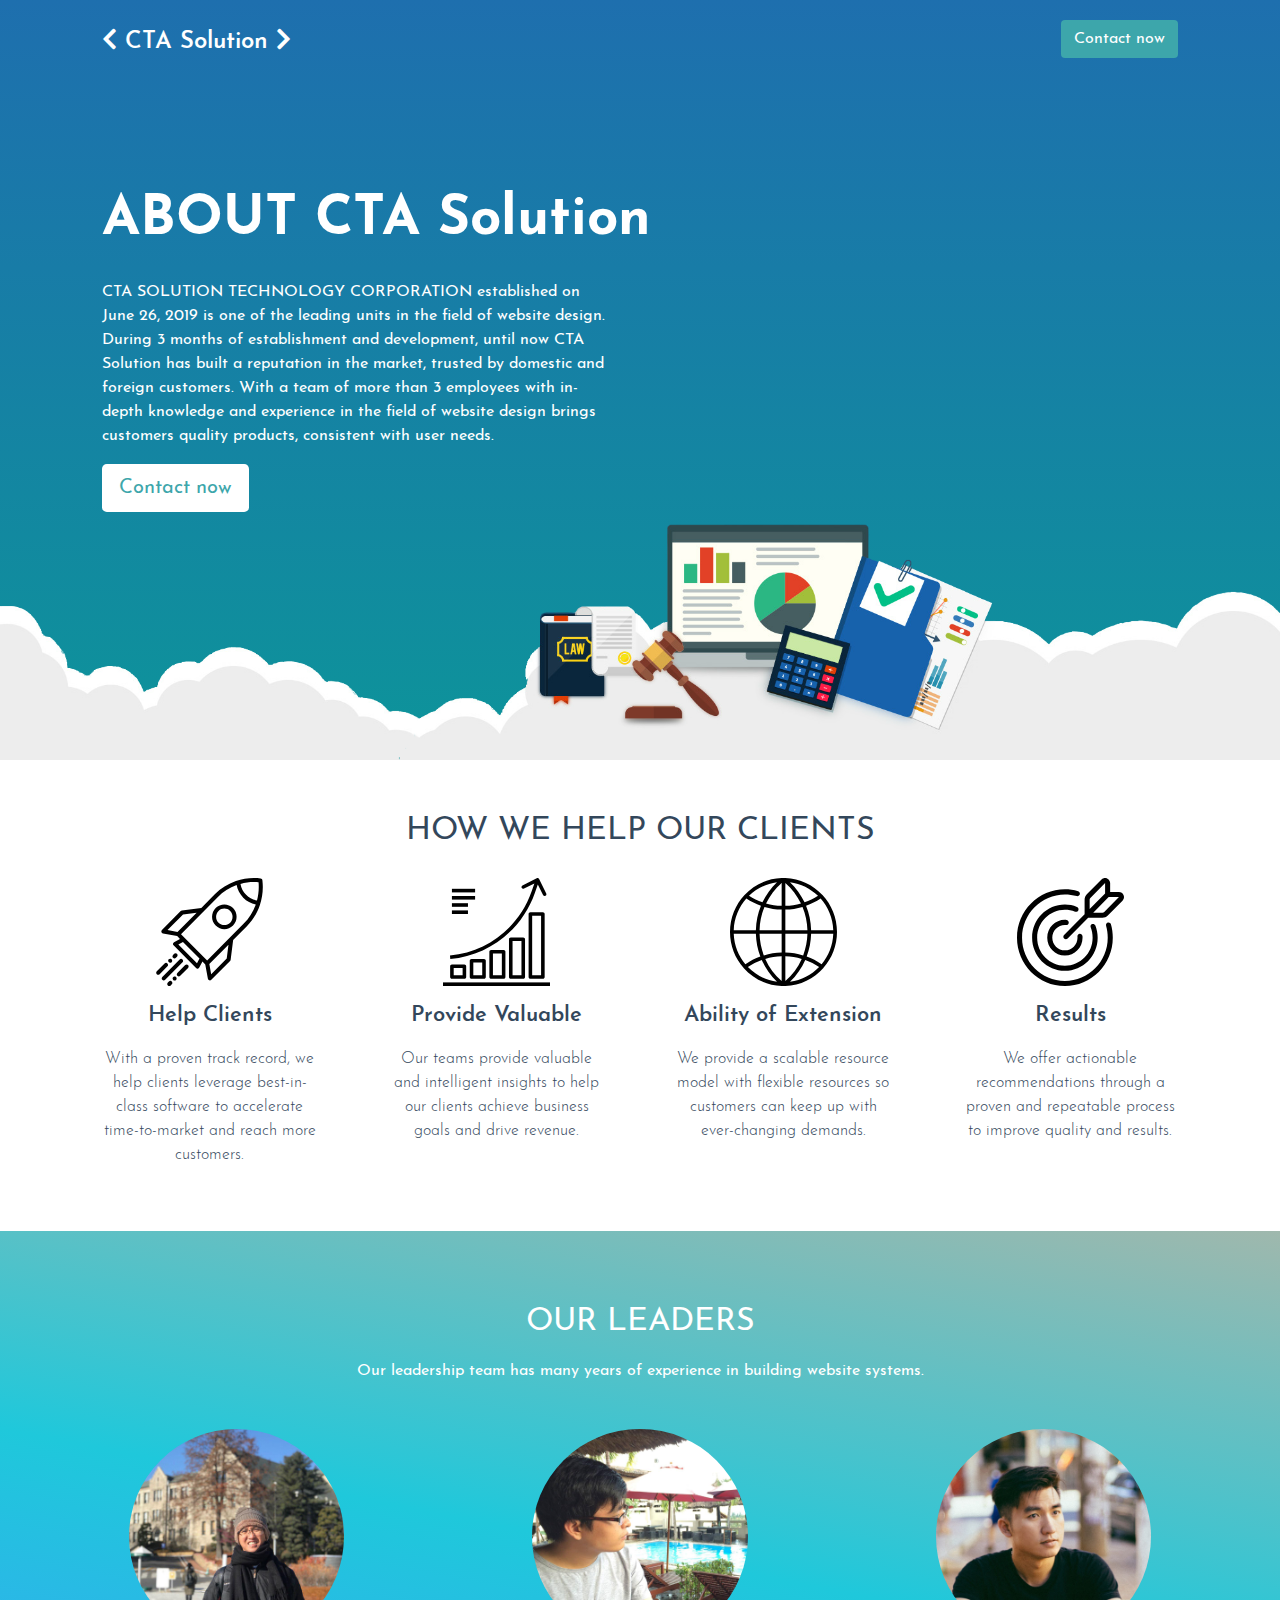
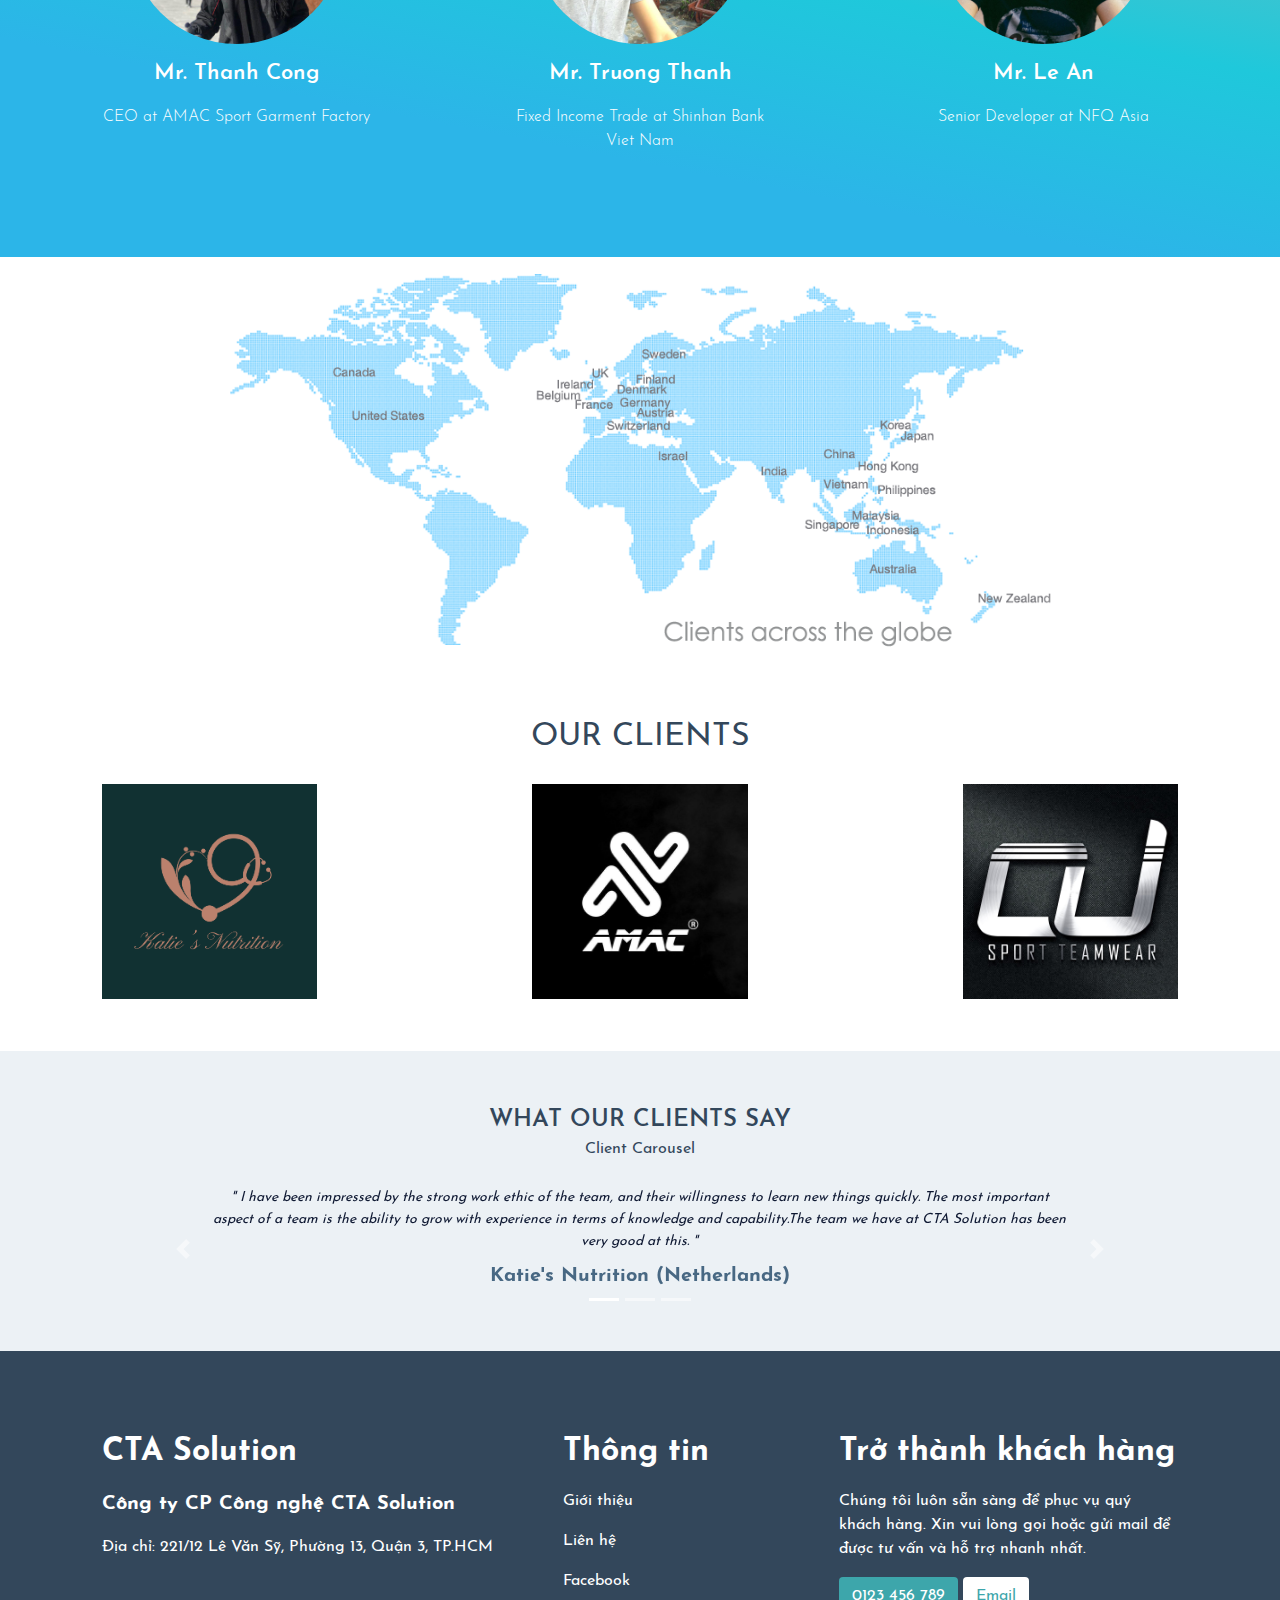
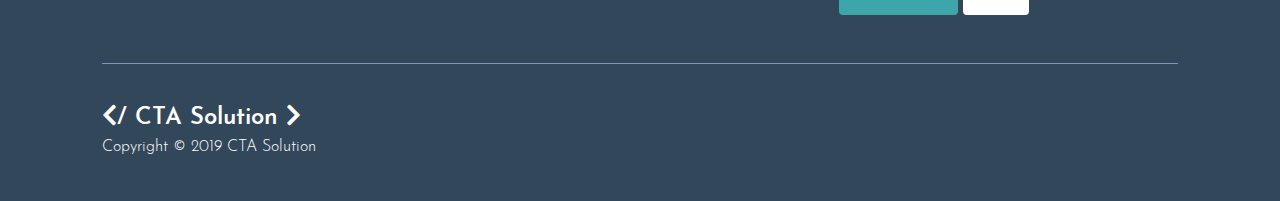
<file: about-us.html>
<!DOCTYPE html>
<html lang="en">
<head>
    <meta charset="utf-8">
    <title>CTA Solution | About us</title>
    <meta http-equiv="X-UA-Compatible" content="IE=edge">
    <meta name="viewport" content="width=device-width, initial-scale=1.0, maximum-scale=1.0, user-scalable=0">
    <meta name="description" content="Thiết kế và lập trình website theo yêu cầu – Xây dựng web có giao diện độc quyền và tính năng riêng">
    <meta name="keywords" content="CTA Solution, website, thiet ke website, wordpress, lap trinh website, quan ly website" />
    <meta name="author" content="ctasolution.com" />

    <link rel="shortcut icon" type="image/x-icon" href="images/favicon.png">

    <!-- Stylesheet -->
    <link rel="stylesheet" href="css/about-us.css">
    <link rel="stylesheet" href="css/base/global.css">
</head>
<body>


<header class="d-flex align-items-center stickyTrigger">
    <div class="container">
        <div class="d-flex justify-content-between">
            <div class="">
                <a href="index.html"><h3 class="logo-cta"><i class="fas fa-chevron-left"></i> CTA Solution <i
                        class="fas fa-chevron-right"></i></h3></a>
            </div>

            <div class=" text-right">
                <a href="#" class="btn cta-btn-primary open-popup">Contact now</a>
            </div>
        </div>
    </div>
</header>

<div class="homepage-hero">
    <!--        <div class="overlay"></div>-->
    <img class="image-desktop" src="images/cloud-tech.png">
    <img class="image-mb" src="images/cloud-tech-mb.png">
    <div class="container">
        <div class="text-wrapper">
            <h1>ABOUT CTA Solution</h1>
            <p id="intro-content">
                CTA SOLUTION TECHNOLOGY CORPORATION established on
                June 26, 2019 is one of the leading units in the field of website design.
                During 3 months of establishment and development, until now
                CTA Solution has built a reputation in the market, trusted by domestic
                and foreign customers. With a team of more than 3 employees with in-depth knowledge
                and experience in the field of website design brings customers quality products,
                consistent with user needs.</p>
            <a href="#" class="btn btn-lg cta-btn-white open-popup">Contact now</a>

        </div>
    </div>
</div>

<section>
    <div class="home-community-board">
        <div class="container">
            <div class="row">
                <div class="col-md-12">
                    <div class="community-board_head">
                        <h2>HOW WE HELP OUR CLIENTS</h2>
                    </div>
                    <div class="community-board_body">
                        <div class="community-board_body-card">
                            <div class="community-board_body-image">
                                <img src="images/rocket.svg">
                            </div>
                            <div class="community-board_body-text">
                                <h4>Help Clients</h4>
                                <p class="font-weight-light">With a proven track record, we help clients leverage
                                    best-in-class
                                    software to accelerate time-to-market and reach more customers.</p>
                            </div>

                        </div>
                        <div class="community-board_body-card">
                            <div class="community-board_body-image">
                                <img src="images/history.svg">
                            </div>
                            <div class="community-board_body-text">
                                <h4>Provide Valuable</h4>
                                <p class="font-weight-light">Our teams provide valuable and intelligent insights to help
                                    our
                                    clients achieve business goals and drive revenue.</p>
                            </div>

                        </div>
                        <div class="community-board_body-card">
                            <div class="community-board_body-image">
                                <img src="images/149229.svg">
                            </div>
                            <div class="community-board_body-text">
                                <h4>Ability of Extension</h4>
                                <p class="font-weight-light">We provide a scalable resource model with flexible
                                    resources
                                    so customers can keep up with ever-changing demands.</p>
                            </div>

                        </div>
                        <div class="community-board_body-card">
                            <div class="community-board_body-image">
                                <img src="images/283429.svg">
                            </div>
                            <div class="community-board_body-text">
                                <h4> Results </h4>
                                <p class="font-weight-light">We offer actionable recommendations through a proven and
                                    repeatable process to improve quality and results.</p>
                            </div>

                        </div>
                    </div>

                </div>
            </div>
        </div>
    </div>


</section>
<section class="our-leader">
    <div class="home-community-board">
        <div class="container">
            <div class="row">
                <div class="col-md-12">
                    <div class="community-board_head">
                        <h2>OUR LEADERS</h2>
                        <p>Our leadership team has many years of experience in building website systems.</p>
                    </div>
                    <div class="community-board_body">

                        <div class="community-board_body-card">
                            <div class="community-board_body-image">
                                <img src="images/thanhcong.jpg">
                            </div>
                            <div class="community-board_body-text">
                                <h4>Mr. Thanh Cong</h4>
                                <p class="font-weight-light">CEO at AMAC Sport Garment Factory</p>
                            </div>
                        </div>
                        <div class="community-board_body-card">
                            <div class="community-board_body-image">
                                <img src="images/truongthanh.jpg">
                            </div>
                            <div class="community-board_body-text">
                                <h4>Mr. Truong Thanh</h4>
                                <p class="font-weight-light">Fixed Income Trade at Shinhan Bank Viet Nam</p>
                            </div>
                        </div>
                        <div class="community-board_body-card">
                            <div class="community-board_body-image">
                                <img src="images/lean.jpg">
                            </div>
                            <div class="community-board_body-text">
                                <h4>Mr. Le An </h4>
                                <p class="font-weight-light">Senior Developer at NFQ Asia</p>
                            </div>
                        </div>
                    </div>

                </div>
            </div>
        </div>
    </div>
    <div class="text-center" id="map-aboutus">
        <!--<iframe src="https://www.google.com/maps/embed?pb=!1m18!1m12!1m3!1d4660.833082316201!2d106.67191947265349!3d10.790020092925102!2m3!1f0!2f0!3f0!3m2!1i1024!2i768!4f13.1!3m3!1m2!1s0x31752ed52c2de0c1%3A0x32d3f7891f226f7a!2zMjExLCAxMiDEkMaw4budbmcgTMOqIFbEg24gU-G7uSwgcGjGsOG7nW5nIDEzLCBQaMO6IE5odeG6rW4sIEjhu5MgQ2jDrSBNaW5oLCBWaeG7h3QgTmFt!5e0!3m2!1svi!2s!4v1569831864547!5m2!1svi!2s" width="1500" height="475" frameborder="0" style="border:0;" allowfullscreen=""></iframe>-->
        <img alt="TMA clients map" src="images/map_aboutus.png" class="img-responsive">
    </div>
</section>
<section class="our-client">
    <div class="home-community-board">
        <div class="container">
            <div class="row">
                <div class="col-md-12">
                    <div class="community-board_head">
                        <h2>OUR CLIENTS</h2>
                    </div>

                    <div class="community-board_body">
                        <div class="community-board_body-card">
                            <div class="community-board_body-image">
                                <img id="logo-katie" src="images/katie.png">
                            </div>
                        </div>
                        <div class="community-board_body-card">
                            <div class="community-board_body-image">
                                <img src="images/logoamac.jpg">
                            </div>
                        </div>
                        <div class="community-board_body-card">
                            <div class="community-board_body-image">
                                <img src="images/custore.jpg">
                            </div>
                        </div>
                    </div>

                </div>
            </div>
        </div>
    </div>

</section>
<section class="client-say">
    <div class="home-community-board">
        <div class="container">
            <div class="row">
                <div class="col-md-12">
                    <div class="community-board_head">
                        <h3>WHAT OUR CLIENTS SAY</h3>
                        <p>Client Carousel</p>
                    </div>
                    <div id="slide" class="carousel slide" data-ride="carousel">

                        <!-- Indicators -->
                        <ul class="carousel-indicators">
                            <li data-target="#slide" data-slide-to="0" class="active"></li>
                            <li data-target="#slide" data-slide-to="1"></li>
                            <li data-target="#slide" data-slide-to="2"></li>
                        </ul>

                        <!-- The slideshow -->
                        <div class="carousel-inner">
                            <div class="carousel-item active">
                                <span>" I have been impressed by the strong work ethic of the team, and their willingness
                                    to learn new things quickly. The most important aspect of a team is the ability to
                                    grow with experience in terms of knowledge and capability.The team we have at CTA
                                    Solution has been very good at this. "
                                </span>
                                <h4>Katie's Nutrition (Netherlands)</h4>
                            </div>
                            <div class="carousel-item">
                                <span>" Thoughtful management team, respond quickly to feedback and express innovation
                                    that continually improve efficiency. Our cooperation with CTA Solution has allowed
                                    us to significantly reduce labor costs and increase productivity. "
                                </span>
                                <h4>Amacsport (VietNam)</h4>
                            </div>
                            <div class="carousel-item">
                                <span>" Although there is a significant time difference  between us it appears that we
                                    receive 16 hours daily service. I routinely receive email and support well beyond
                                    an expected time. Often receiving emails well past midnight CTA Solution time. "
                                </span>
                                <h4>Custore (VietNam)</h4>
                            </div>
                        </div>

                        <!-- Left and right controls -->
                        <a class="carousel-control-prev" href="#slide" data-slide="prev">
                            <span class="carousel-control-prev-icon"></span>
                        </a>
                        <a class="carousel-control-next" href="#slide" data-slide="next">
                            <span class="carousel-control-next-icon"></span>
                        </a>
                    </div>
                </div>
            </div>
        </div>
    </div>

</section>

<footer class="footer">
    <div class="container">
        <div class="footer__contact-links">
            <div class="row">
                <div class="col-md-5">
                    <h2>CTA Solution</h2>
                    <h5>Công ty CP Công nghệ CTA Solution</h5>
                    <p>Địa chỉ: 221/12 Lê Văn Sỹ, Phường 13, Quận 3, TP.HCM</p>
                </div>
                <div class="col-md-3">
                    <h2>Thông tin</h2>
                    <p><a href="about-us.html">Giới thiệu</a></p>
                    <p><a href="#">Liên hệ</a></p>
                    <p><a href="#">Facebook</a></p>
                </div>
                <div class="col-md-4">
                    <h2>Trở thành khách hàng</h2>
                    <p>Chúng tôi luôn sẵn sàng để phục vụ quý khách hàng.
                        Xin vui lòng gọi hoặc gửi mail để được tư vấn và hỗ trợ nhanh nhất.</p>
                    <a href="tel:0123 456 789" class="btn cta-btn-primary">0123 456 789</a>
                    <a href="mailto:example@example.com" class="btn cta-btn-white">Email</a>
                </div>
            </div>
        </div>
        <div class="row">
            <div class="col-md-12">
                <div class="copyright">
                    <h3 class="mb-0"><i class="fas fa-chevron-left"></i>/ CTA Solution <i
                            class="fas fa-chevron-right"></i></h3>
                    <p class="font-weight-light mt-0">Copyright © 2019 CTA Solution</p>
                </div>
            </div>
        </div>
    </div>
</footer>
<script src="https://ajax.googleapis.com/ajax/libs/jquery/3.4.1/jquery.min.js"></script>
<script src="https://maxcdn.bootstrapcdn.com/bootstrap/4.3.1/js/bootstrap.min.js"></script>
<script type="text/javascript" src="js/jquery-3.4.1.min.js"></script>
<script type="text/javascript" src="js/typer.js?v=1"></script>
<script type="text/javascript" src="js/main.js"></script>
</body>
</html>
</file>
<file: css/base/global.css>
body{font-family:'Josefin', sans-serif;color:#33475b}h1,h2,h3,h4,h5,h6,.h1,.h2,.h3,.h4,.h5,.h6{margin:0.5em 0}p{font-size:1em;margin-top:1em;margin-bottom:1em;line-height:1.5em}h1{font-size:2.375rem;font-weight:700;line-height:1.1842}@media (min-width: 768px){h1{font-size:3.438rem;line-height:1.1818;font-weight:700}}h2{font-size:2rem;font-weight:700;line-height:1.3125}h3{font-size:1.5rem;font-weight:600;line-height:1.4167}h4{font-size:1.375rem;font-weight:600;line-height:1.3636}h5{font-size:1.25rem;font-weight:700;line-height:1.5}img{width:100%}.container{margin:0 auto;padding:0 2rem;max-width:1140px}.cta-btn-primary{background:#3da6ab;color:#fff}.cta-btn-primary:hover{background:rgba(61,166,171,0.8);color:#fff}.cta-btn-white{background:#fff;color:#3da6ab}.cta-btn-white:hover{color:rgba(61,166,171,0.8)}.btn-lg-width{padding:0.575rem 2.75rem}.form-group label{display:block;margin-bottom:.348rem}.form-group input,.form-group textarea{width:100%;height:40px;border-radius:4px;border:1px solid rgba(48,51,58,0.1);font-size:1em;padding-left:1rem;font-family:'Josefin', sans-serif;outline:none}.form-group textarea{height:90px;padding-top:1rem}.form-group input:focus,.form-group textarea:focus{border:1px solid #3da6ab}header{height:82px}header .logo-cta{display:inline-block;position:relative;color:#fff;padding-top:15px}@media (max-width: 767px){header .logo-cta{font-size:1.3rem;line-height:1.7}}@media (max-width: 374px){header .logo-cta{font-size:1rem;line-height:2.2}header a.btn{font-size:14px}}.stickyTrigger{display:block;position:absolute;width:100%;overflow:hidden;-webkit-transform:translateY(-100%);transform:translateY(-100%);-webkit-transition:opacity .5s ease-in-out,-webkit-transform .5s ease-in-out;transition:opacity .5s ease-in-out,-webkit-transform .5s ease-in-out;transition:opacity .5s ease-in-out,transform .5s ease-in-out;transition:opacity .5s ease-in-out,transform .5s ease-in-out,-webkit-transform .5s ease-in-out;z-index:800;margin-top:82px;background:transparent;line-height:82px}.is-stick{position:fixed;top:0;right:0;left:0;visibility:visible;-webkit-transform:translateY(0);transform:translateY(0);margin-top:0 !important;-webkit-box-shadow:0 2px 5px rgba(0,0,0,0.1);box-shadow:0 2px 5px rgba(0,0,0,0.1);background:#fff}.is-stick .logo-cta{color:#3da6ab}.footer{background-color:#33475b;color:#fff;padding:4rem 0 0}.footer .footer__contact-links{padding-bottom:3rem}.footer .footer__contact-links p a{color:#fff}.footer .copyright{padding:1.6rem 0;border-top:1px solid #7c98b6}
</file>
<file: css/about-us.css>
@import url(../css/base/bootstrap.min.css);@import url(../css/base/font.css);@import url(../css/base/reset.css);header{height:82px}header .logo-cta{display:inline-block;position:relative;color:#fff;padding-top:15px}.stickyTrigger{display:block;position:absolute;width:100%;overflow:hidden;-webkit-transform:translateY(-100%);transform:translateY(-100%);-webkit-transition:opacity .5s ease-in-out, -webkit-transform .5s ease-in-out;transition:opacity .5s ease-in-out, -webkit-transform .5s ease-in-out;transition:opacity .5s ease-in-out, transform .5s ease-in-out;transition:opacity .5s ease-in-out, transform .5s ease-in-out, -webkit-transform .5s ease-in-out;z-index:800;margin-top:82px;background:transparent;line-height:82px}.is-stick{position:fixed;top:0;right:0;left:0;visibility:visible;-webkit-transform:translateY(0);transform:translateY(0);margin-top:0 !important;-webkit-box-shadow:0 2px 5px rgba(0,0,0,0.1);box-shadow:0 2px 5px rgba(0,0,0,0.1);background:#fff}.is-stick .logo-cta{color:#3da6ab}.our-client .home-community-board .community-board_body-image img{width:100%}.our-client .home-community-board .community-board_body-image #logo-katie{background-color:#113132}.our-leader .home-community-board{background-image:linear-gradient(191deg, #9fb8ad 0%, #1fc8db 51%, #2cb5e8 75%);color:#fff;padding-top:20px;padding-bottom:40px}.our-leader .home-community-board .community-board_body .community-board_body-card{width:25%}.our-leader .home-community-board .community-board_body-image img{margin-top:20px;border-radius:50%;width:80%}@media (max-width: 767px){.our-leader .home-community-board{padding:0}.our-leader .home-community-board .community-board_body .community-board_body-card{height:50%;margin:0 auto;width:100%}.our-leader .home-community-board .community-board_body .community-board_body-image img{width:60%}.our-leader .home-community-board .community-board_body .community-board_body-text{height:100%}}.footer{background-color:#33475b;color:#fff;padding:4rem 0 0}.footer .footer__contact-links{padding-bottom:3rem}.footer .footer__contact-links p a{color:#fff}.footer .copyright{padding:1.6rem 0;border-top:1px solid #7c98b6}.homepage-hero{padding:10rem 0 8rem;background-image:-webkit-gradient(linear, left top, left bottom, from(#1e6fae), to(#0d949a));background-image:linear-gradient(to bottom, #1e6fae, #0d949a);background-size:cover;background-position:30% 50%;background-repeat:no-repeat;color:#fff;position:relative;min-height:760px}.homepage-hero img{position:absolute;bottom:0;left:0}.homepage-hero img.image-desktop{display:block}.homepage-hero img.image-mb{display:none}.homepage-hero .text-wrapper{position:relative}.homepage-hero .text-wrapper br{display:none}.homepage-hero .text-wrapper p{max-width:32rem}.homepage-hero .overlay{position:absolute;top:0;left:0;right:0;bottom:0;background-image:-webkit-gradient(linear, left top, right top, from(rgba(0,0,0,0.5)), to(rgba(0,0,0,0.1)));background-image:linear-gradient(to right, rgba(0,0,0,0.5), rgba(0,0,0,0.1))}.homepage-hero .message{font-size:0.75rem;line-height:1.5;max-width:280px}@media (max-width: 1024px){.homepage-hero{padding:8rem 0 8rem;background-position:40% 50%}}@media (max-width: 767px){.homepage-hero .text-wrapper{max-width:25rem}}@media (max-width: 680px){.homepage-hero .text-wrapper{max-width:430px;margin:0 auto;text-align:center}.homepage-hero .text-wrapper br{display:block}.homepage-hero .message{margin:1em auto}.homepage-hero img.image-desktop{display:none}.homepage-hero img.image-mb{display:block}}.home-growth-stack{background-color:#f5f8fa;padding:4rem 0 5rem}.home-growth-stack .text-wrapper{max-width:800px;text-align:center;margin:0 auto;padding:0 2rem 3rem}.client-say .home-community-board{background-color:#ECF1F5;padding:40px}.client-say .community-board_head h3{margin-bottom:0}.client-say .community-board_head p{margin-top:0}.client-say .carousel-inner{position:relative;text-align:center;width:80%;margin:0 auto;overflow:hidden}.client-say .carousel-inner span{font-style:italic;font-size:14px;color:#0e1832;line-height:22px}.client-say .carousel-inner h4{font-size:20px;color:#486883;font-weight:700;margin-bottom:20px}.home-products-feature__container{max-width:960px;padding:0 2rem;margin:0 auto;display:-webkit-box;display:-ms-flexbox;display:flex;-webkit-box-pack:justify;-ms-flex-pack:justify;justify-content:space-between}.home-products-feature__container .products-feature__card{background-color:#fff;width:31%;-webkit-box-pack:start;-ms-flex-pack:start;justify-content:flex-start;-webkit-box-orient:vertical;-webkit-box-direction:normal;-ms-flex-direction:column;flex-direction:column;margin-bottom:2em;border-radius:4px;padding:2em;-webkit-transition:0.3s ease-in-out;transition:0.3s ease-in-out;-webkit-box-shadow:0 0 11px #eaf0f6;box-shadow:0 0 11px #eaf0f6}.home-products-feature__container .products-feature__card .products-feature__card-image img{width:unset;height:150px}.home-products-feature__container .products-feature__card .products-feature__card-text{text-align:center}.home-products-feature__container .products-feature__card .products-feature__card-text p{font-weight:300}.home-products-feature__container .products-feature__card:hover{-webkit-box-shadow:0 10px 50px -5px rgba(51,71,91,0.12);box-shadow:0 10px 50px -5px rgba(51,71,91,0.12);-webkit-transform:scale(1.014);transform:scale(1.014)}@media (max-width: 767px){.home-products-feature__container{display:block}.home-products-feature__container .products-feature__card{width:100%}}.home-community-board .community-board_head{max-width:1500px;margin:0 auto;text-align:center;padding-bottom:10px}.home-community-board .community-board_head h2{margin-top:50px;font-weight:400}.home-community-board .community-board_body{display:-webkit-box;display:-ms-flexbox;display:flex;-webkit-box-pack:justify;-ms-flex-pack:justify;justify-content:space-between;margin-bottom:3rem}.home-community-board .community-board_body .community-board_body-card{text-align:center;width:20%;-webkit-box-pack:start;-ms-flex-pack:start;justify-content:flex-start;-webkit-box-orient:vertical;-webkit-box-direction:normal;-ms-flex-direction:column;flex-direction:column}.home-community-board .community-board_body-image img{width:50%}.home-community-board .item-block .btn-explore-more{background-color:#1EB2FF;text-align:center}.home-community-board .community-board_body-text{height:50%}@media (max-width: 767px){.home-community-board .community-board_body{display:block;overflow:hidden;margin-bottom:1rem}.home-community-board .community-board_body .community-board_body-card{width:calc(50% - 15px);float:left;margin-right:30px;margin-bottom:20px}.home-community-board .community-board_body .community-board_body-text{height:180px}.home-community-board .community-board_body .community-board_body-card:nth-child(2n){margin-right:0}}.home-introduce{padding:4rem 0 5rem}@media (max-width: 767px){.home-introduce{text-align:center}}.home-form-contact{padding:4rem 0 5rem;background-color:#f5f8fa}.home-form-contact .home-form-contact_text{max-width:500px}.home-form-contact .home-form{padding:2rem;background-color:#fff;border-radius:4px;-webkit-box-shadow:0 0 11px #eaf0f6;box-shadow:0 0 11px #eaf0f6}@media (max-width: 767px){.home-form-contact .home-form-contact_text{max-width:100%;text-align:center;margin-bottom:2rem}}.popup-form-register{width:100%;height:100%;display:none;position:fixed;top:0px;left:0px;content:'';z-index:998}.popup-form-register .overlay{background:rgba(0,0,0,0.7);z-index:998;top:0px;left:0px;width:100%;height:100%}.popup-form-register .popup{width:100%;max-width:410px;-webkit-transform:translate(-50%, -50%) scale(0.5);transform:translate(-50%, -50%) scale(0.5);position:absolute;top:50%;left:50%;border-radius:2px;background:#f3f4f7;padding:25px;z-index:999}.popup-form-register .animationOpen,.popup-form-register .animationClose{display:block;-webkit-transition:all ease 0.2s;transition:all ease 0.2s}.popup-form-register .animationOpen{-webkit-transform:translate(-50%, -50%) scale(1);opacity:1;transform:translate(-50%, -50%) scale(1)}.popup-form-register .close-popup{position:absolute;top:-18px;right:-18px;width:36px;height:36px;border-radius:50%;background:#fff;-webkit-box-shadow:0px 2px 5px 2px rgba(0,0,0,0.1);box-shadow:0px 2px 5px 2px rgba(0,0,0,0.1);display:-webkit-box;display:-ms-flexbox;display:flex;-webkit-box-pack:center;-ms-flex-pack:center;justify-content:center;-webkit-box-align:center;-ms-flex-align:center;align-items:center;color:#000;text-decoration:none}@media (max-width: 767px){.popup-form-register .popup{max-width:100%;height:100vh}.popup-form-register .close-popup{top:10px;right:10px;-webkit-box-shadow:none;box-shadow:none}}.input-error{border:1px solid red !important}
</file>
